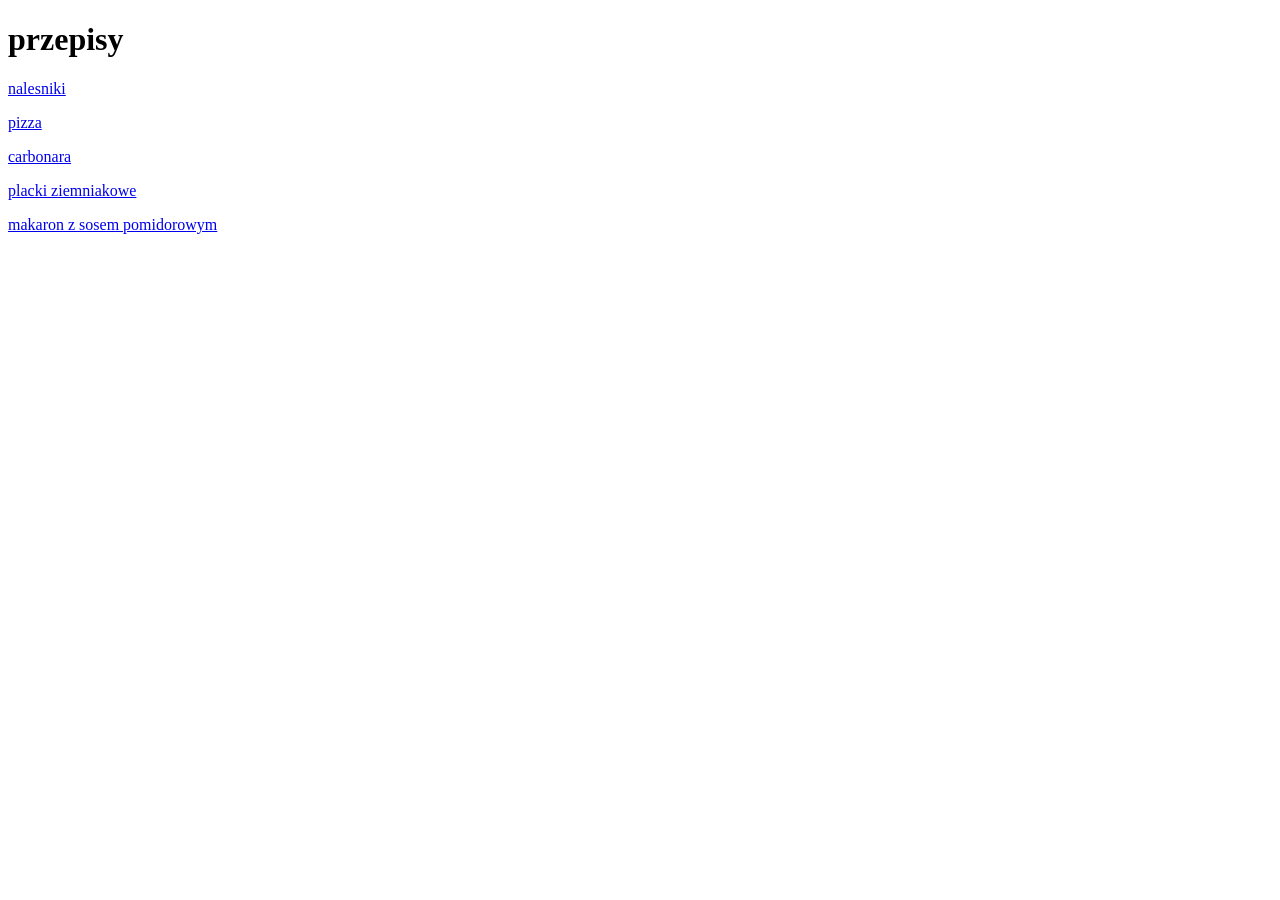
<file: index.html>
<!doctype html>
<html lang="en">
  <head>
    <meta charset="UTF-8" />
    <meta name="viewport" content="width=device-width, initial-scale=1.0" />
    <title>wybór przepisów</title>
  </head>
  <body>
    <h1>przepisy</h1>
    <a href="number1.html" class="button">nalesniki</a>
    <p><a href="number2.html" class="button">pizza</a></p>
    <p><a href="number3.html" class="button">carbonara</a></p>
    <p><a href="number4.html" class="button">placki ziemniakowe</a></p>
    <p><a href="number5.html" class="button">makaron z sosem pomidorowym</a></p>
  </body>
</html>
</file>
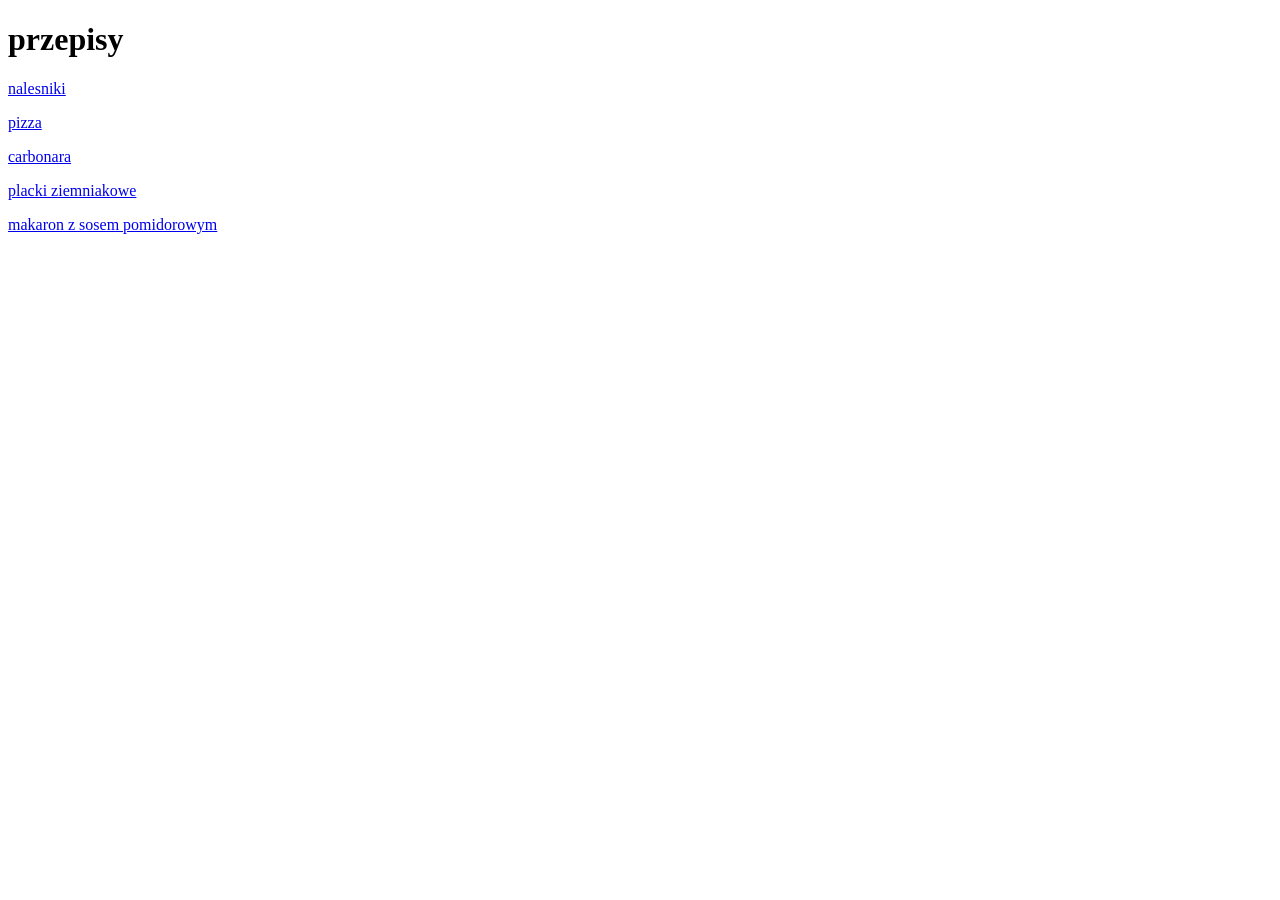
<file: hub.html>
<!doctype html>
<html lang="en">
  <head>
    <meta charset="UTF-8" />
    <meta name="viewport" content="width=device-width, initial-scale=1.0" />
    <title>wybór przepisów</title>
  </head>
  <body>
    <h1>przepisy</h1>
    <a href="number1.html" class="button">nalesniki</a>
    <p><a href="number2.html" class="button">pizza</a></p>
    <p><a href="number3.html" class="button">carbonara</a></p>
    <p><a href="number4.html" class="button">placki ziemniakowe</a></p>
    <p><a href="number5.html" class="button">makaron z sosem pomidorowym</a></p>
  </body>
</html>
</file>
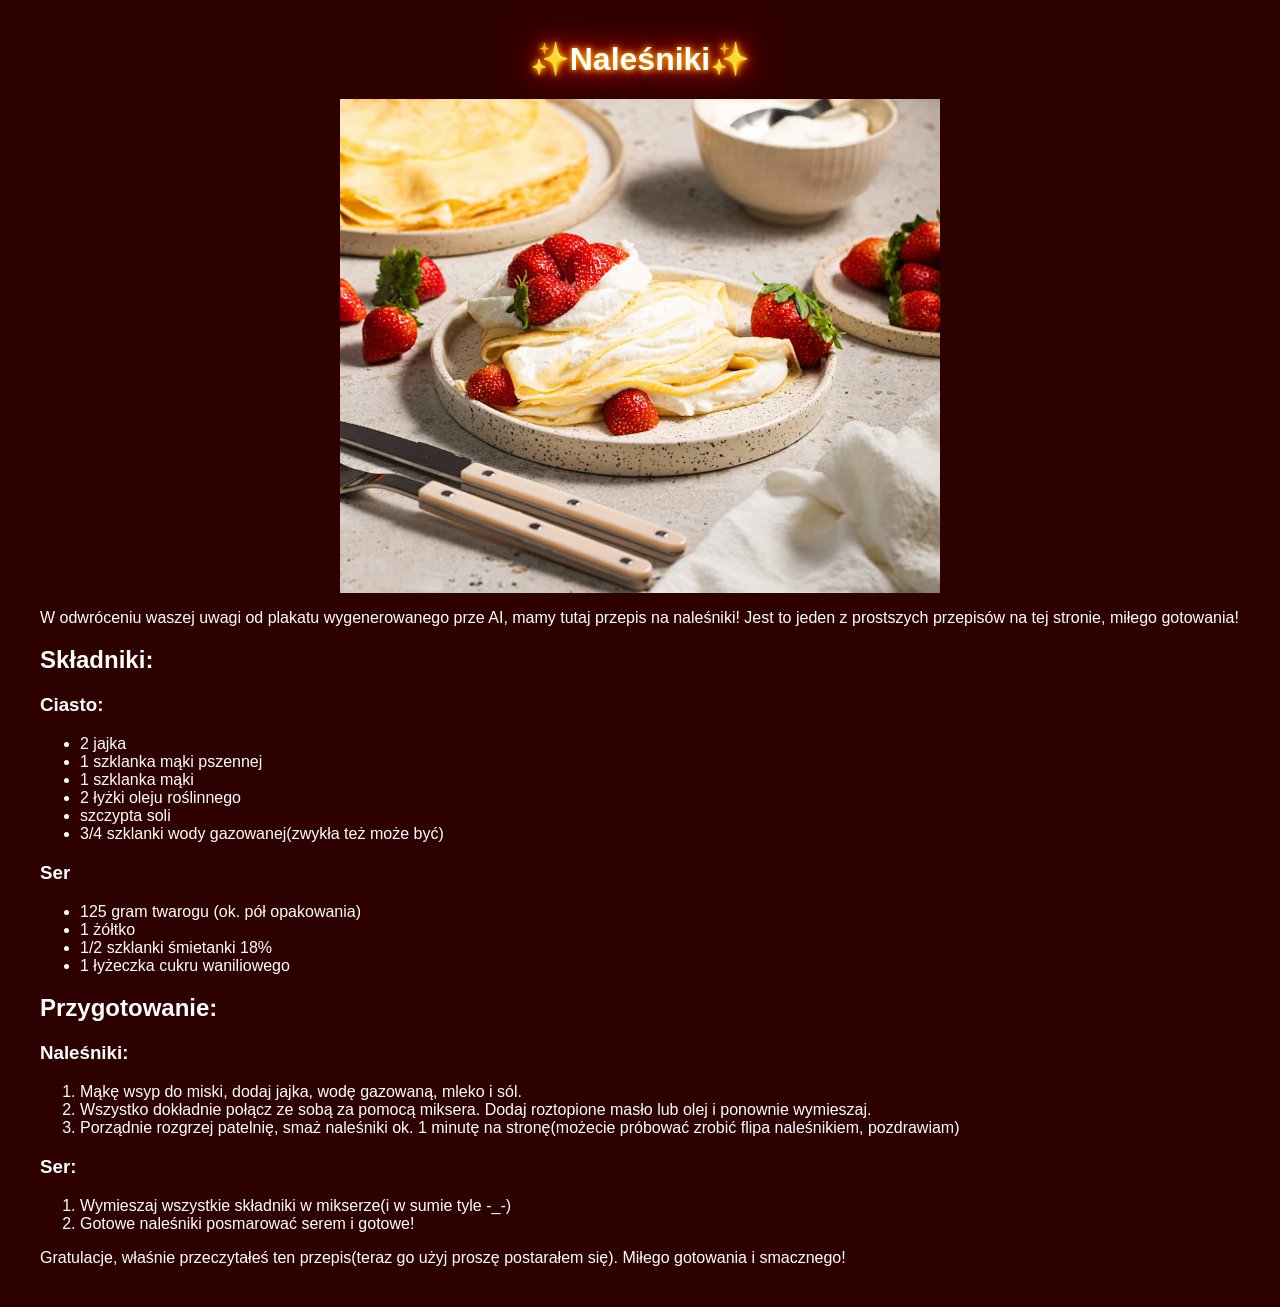
<file: number1.html>
<!doctype html>
<html lang="pl">
  <head>
    <meta charset="UTF-8" />
    <title>Naleśniki</title>
    <meta name="viewport" content="width=device-width, initial-scale=1.0" />
    <link rel="stylesheet" href="css.css" />
  </head>
  <body>
    <h1 class="fire">✨Naleśniki✨</h1>

    <img src="images/naleśniki.jpg" alt="naleśniki" />

    <p>
      W odwróceniu waszej uwagi od plakatu wygenerowanego prze AI, mamy tutaj
      przepis na naleśniki! Jest to jeden z prostszych przepisów na tej stronie,
      miłego gotowania!
    </p>

    <h2>Składniki:</h2>
    <h3>Ciasto:</h3>
    <ul>
      <li>2 jajka</li>
      <li>1 szklanka mąki pszennej</li>
      <li>1 szklanka mąki</li>
      <li>2 łyżki oleju roślinnego</li>
      <li>szczypta soli</li>
      <li>3/4 szklanki wody gazowanej(zwykła też może być)</li>
    </ul>
    <h3>Ser</h3>
    <ul>
      <li>125 gram twarogu (ok. pół opakowania)</li>
      <li>1 żółtko</li>
      <li>1/2 szklanki śmietanki 18%</li>
      <li>1 łyżeczka cukru waniliowego</li>
    </ul>

    <h2>Przygotowanie:</h2>
    <h3>Naleśniki:</h3>
    <ol>
      <li>Mąkę wsyp do miski, dodaj jajka, wodę gazowaną, mleko i sól.</li>
      <li>
        Wszystko dokładnie połącz ze sobą za pomocą miksera. Dodaj roztopione
        masło lub olej i ponownie wymieszaj.
      </li>
      <li>
        Porządnie rozgrzej patelnię, smaż naleśniki ok. 1 minutę na
        stronę(możecie próbować zrobić flipa naleśnikiem, pozdrawiam)
      </li>
    </ol>
    <h3>Ser:</h3>
    <ol>
      <li>Wymieszaj wszystkie składniki w mikserze(i w sumie tyle -_-)</li>
      <li>Gotowe naleśniki posmarować serem i gotowe!</li>
    </ol>
    <p>
      Gratulacje, właśnie przeczytałeś ten przepis(teraz go użyj proszę
      postarałem się). Miłego gotowania i smacznego!
    </p>
  </body>
</html>
</file>
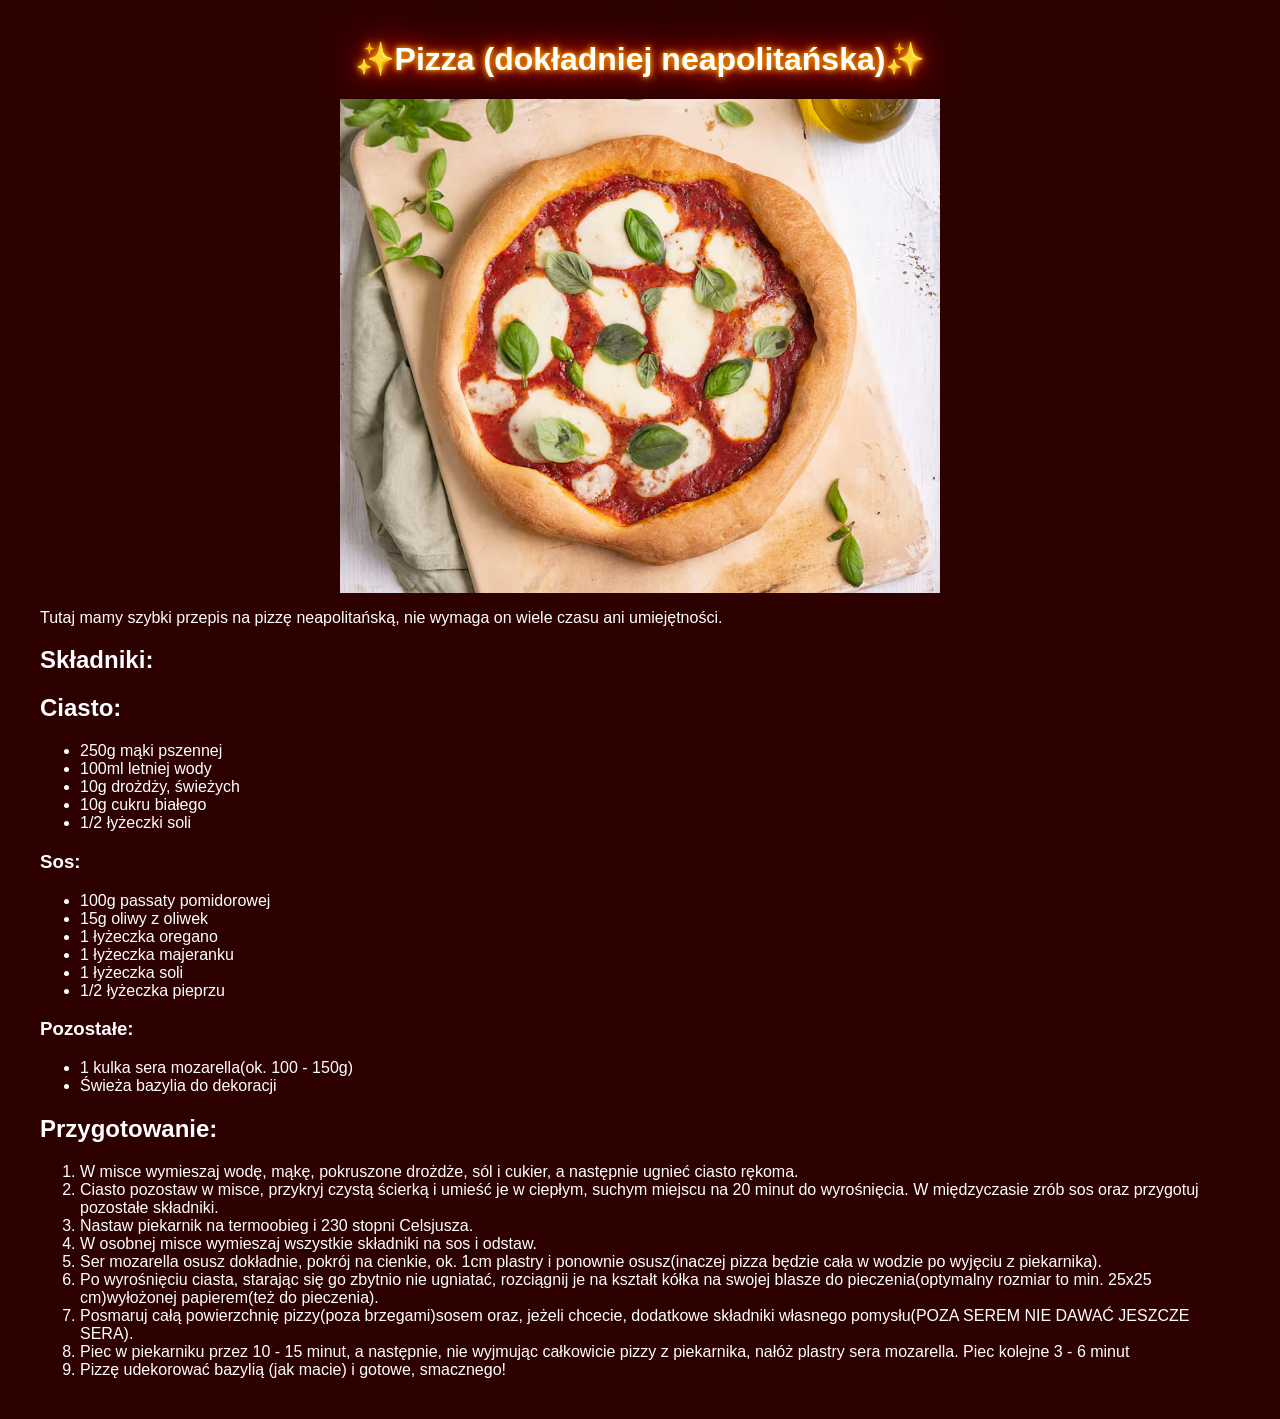
<file: number2.html>
<!doctype html>
<html lang="pl">
  <head>
    <meta charset="UTF-8" />
    <meta name="viewport" content="width=device-width, initial-scale=1.0" />
    <title>Pizza Neapolitańska</title>
    <link rel="stylesheet" href="css.css" />
  </head>
  <body>
    <h1 class="fire">✨Pizza (dokładniej neapolitańska)✨</h1>

    <img src="images/pizza.jpg" alt="PIZZA" />

    <p>
      Tutaj mamy szybki przepis na pizzę neapolitańską, nie wymaga on wiele
      czasu ani umiejętności.
    </p>
    <h2>Składniki:</h2>
    <h2>Ciasto:</h2>
    <ul>
      <li>250g mąki pszennej</li>
      <li>100ml letniej wody</li>
      <li>10g drożdży, świeżych</li>
      <li>10g cukru białego</li>
      <li>1/2 łyżeczki soli</li>
    </ul>
    <h3>Sos:</h3>
    <ul>
      <li>100g passaty pomidorowej</li>
      <li>15g oliwy z oliwek</li>
      <li>1 łyżeczka oregano</li>
      <li>1 łyżeczka majeranku</li>
      <li>1 łyżeczka soli</li>
      <li>1/2 łyżeczka pieprzu</li>
    </ul>
    <h3>Pozostałe:</h3>
    <ul>
      <li>1 kulka sera mozarella(ok. 100 - 150g)</li>
      <li>Świeża bazylia do dekoracji</li>
    </ul>
    <h2>Przygotowanie:</h2>
    <ol>
      <li>
        W misce wymieszaj wodę, mąkę, pokruszone drożdże, sól i cukier, a
        następnie ugnieć ciasto rękoma.
      </li>
      <li>
        Ciasto pozostaw w misce, przykryj czystą ścierką i umieść je w ciepłym,
        suchym miejscu na 20 minut do wyrośnięcia. W międzyczasie zrób sos oraz
        przygotuj pozostałe składniki.
      </li>
      <li>Nastaw piekarnik na termoobieg i 230 stopni Celsjusza.</li>
      <li>W osobnej misce wymieszaj wszystkie składniki na sos i odstaw.</li>
      <li>
        Ser mozarella osusz dokładnie, pokrój na cienkie, ok. 1cm plastry i
        ponownie osusz(inaczej pizza będzie cała w wodzie po wyjęciu z
        piekarnika).
      </li>
      <li>
        Po wyrośnięciu ciasta, starając się go zbytnio nie ugniatać, rozciągnij
        je na kształt kółka na swojej blasze do pieczenia(optymalny rozmiar to
        min. 25x25 cm)wyłożonej papierem(też do pieczenia).
      </li>
      <li>
        Posmaruj całą powierzchnię pizzy(poza brzegami)sosem oraz, jeżeli
        chcecie, dodatkowe składniki własnego pomysłu(POZA SEREM NIE DAWAĆ
        JESZCZE SERA).
      </li>
      <li>
        Piec w piekarniku przez 10 - 15 minut, a następnie, nie wyjmując
        całkowicie pizzy z piekarnika, nałóż plastry sera mozarella. Piec
        kolejne 3 - 6 minut
      </li>
      <li>Pizzę udekorować bazylią (jak macie) i gotowe, smacznego!</li>
    </ol>
  </body>
</html>
</file>
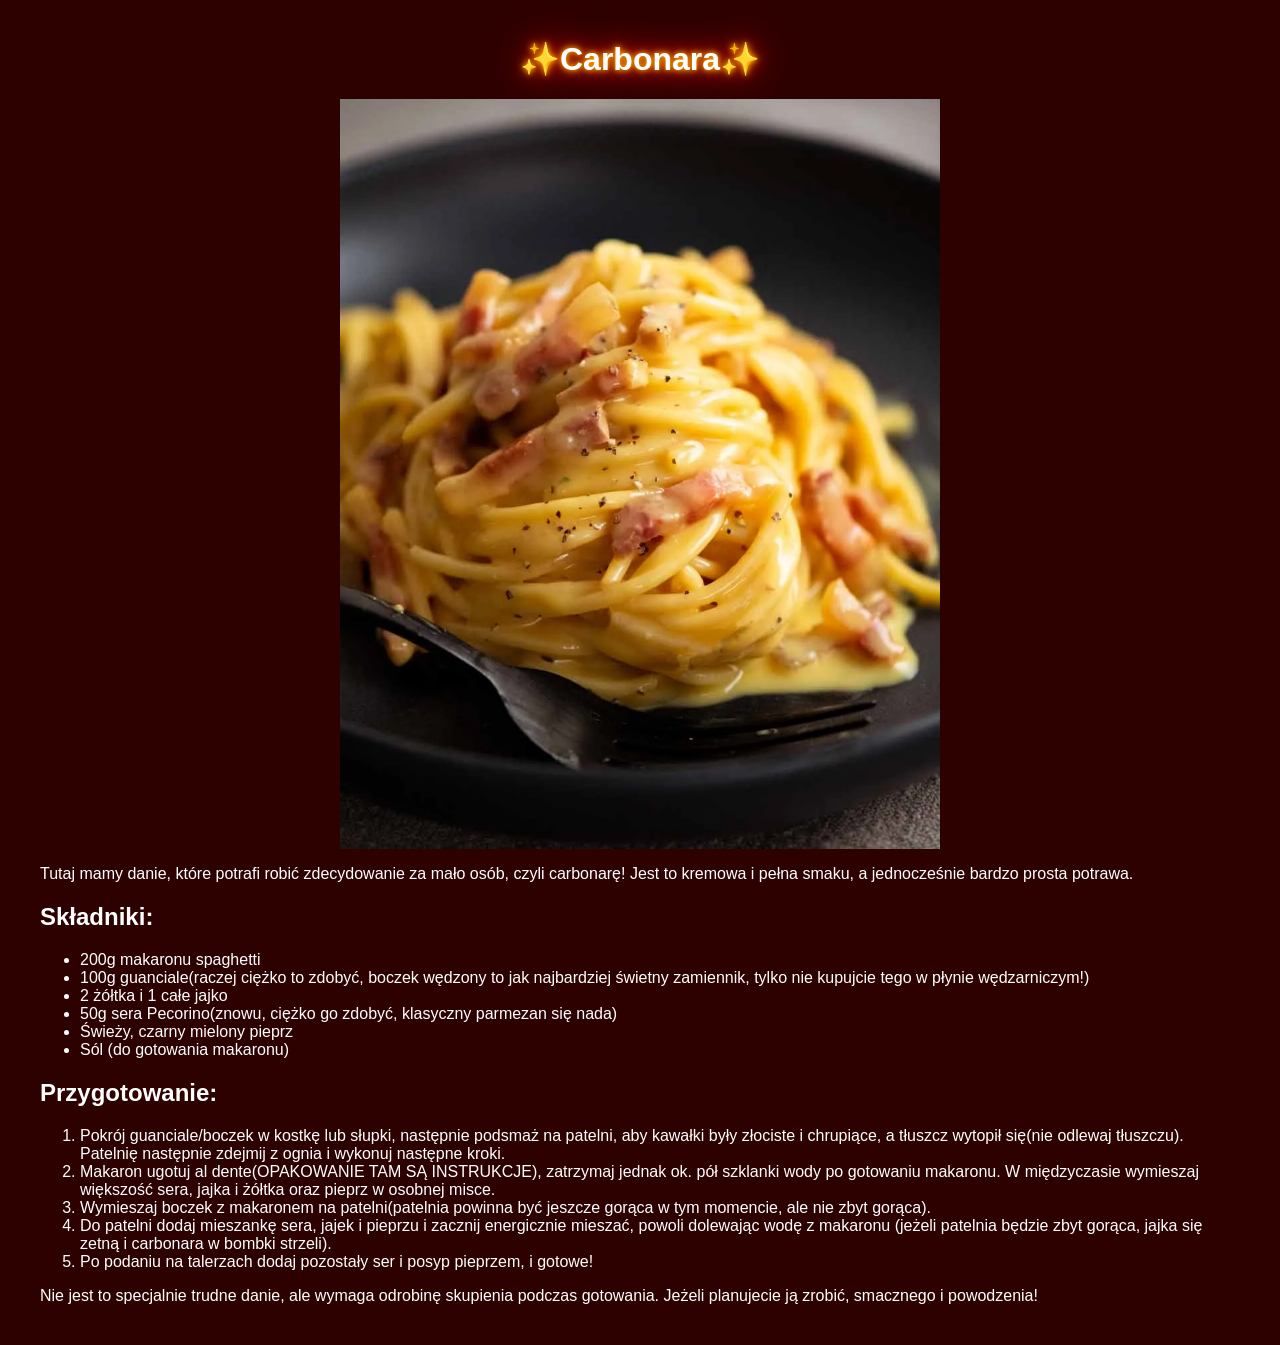
<file: number3.html>
<!doctype html>
<html lang="pl">
  <head>
    <meta charset="UTF-8" />
    <meta name="viewport" content="width=device-width, initial-scale=1.0" />
    <title>Carbonara</title>
    <link rel="stylesheet" href="css.css" />
  </head>
  <body>
    <h1 class="fire">✨Carbonara✨</h1>
    <img src="images/carbonara.jpg" alt="carbonara" />
    <p>
      Tutaj mamy danie, które potrafi robić zdecydowanie za mało osób, czyli
      carbonarę! Jest to kremowa i pełna smaku, a jednocześnie bardzo prosta
      potrawa.
    </p>
    <h2>Składniki:</h2>
    <ul>
      <li>200g makaronu spaghetti</li>
      <li>
        100g guanciale(raczej ciężko to zdobyć, boczek wędzony to jak
        najbardziej świetny zamiennik, tylko nie kupujcie tego w płynie
        wędzarniczym!)
      </li>
      <li>2 żółtka i 1 całe jajko</li>
      <li>
        50g sera Pecorino(znowu, ciężko go zdobyć, klasyczny parmezan się nada)
      </li>
      <li>Świeży, czarny mielony pieprz</li>
      <li>Sól (do gotowania makaronu)</li>
    </ul>
    <h2>Przygotowanie:</h2>
    <ol>
      <li>
        Pokrój guanciale/boczek w kostkę lub słupki, następnie podsmaż na
        patelni, aby kawałki były złociste i chrupiące, a tłuszcz wytopił
        się(nie odlewaj tłuszczu). Patelnię następnie zdejmij z ognia i wykonuj
        następne kroki.
      </li>
      <li>
        Makaron ugotuj al dente(OPAKOWANIE TAM SĄ INSTRUKCJE), zatrzymaj jednak
        ok. pół szklanki wody po gotowaniu makaronu. W międzyczasie wymieszaj
        większość sera, jajka i żółtka oraz pieprz w osobnej misce.
      </li>
      <li>
        Wymieszaj boczek z makaronem na patelni(patelnia powinna być jeszcze
        gorąca w tym momencie, ale nie zbyt gorąca).
      </li>
      <li>
        Do patelni dodaj mieszankę sera, jajek i pieprzu i zacznij energicznie
        mieszać, powoli dolewając wodę z makaronu (jeżeli patelnia będzie zbyt
        gorąca, jajka się zetną i carbonara w bombki strzeli).
      </li>
      <li>
        Po podaniu na talerzach dodaj pozostały ser i posyp pieprzem, i gotowe!
      </li>
    </ol>
    <p>
      Nie jest to specjalnie trudne danie, ale wymaga odrobinę skupienia podczas
      gotowania. Jeżeli planujecie ją zrobić, smacznego i powodzenia!
    </p>
  </body>
</html>
</file>
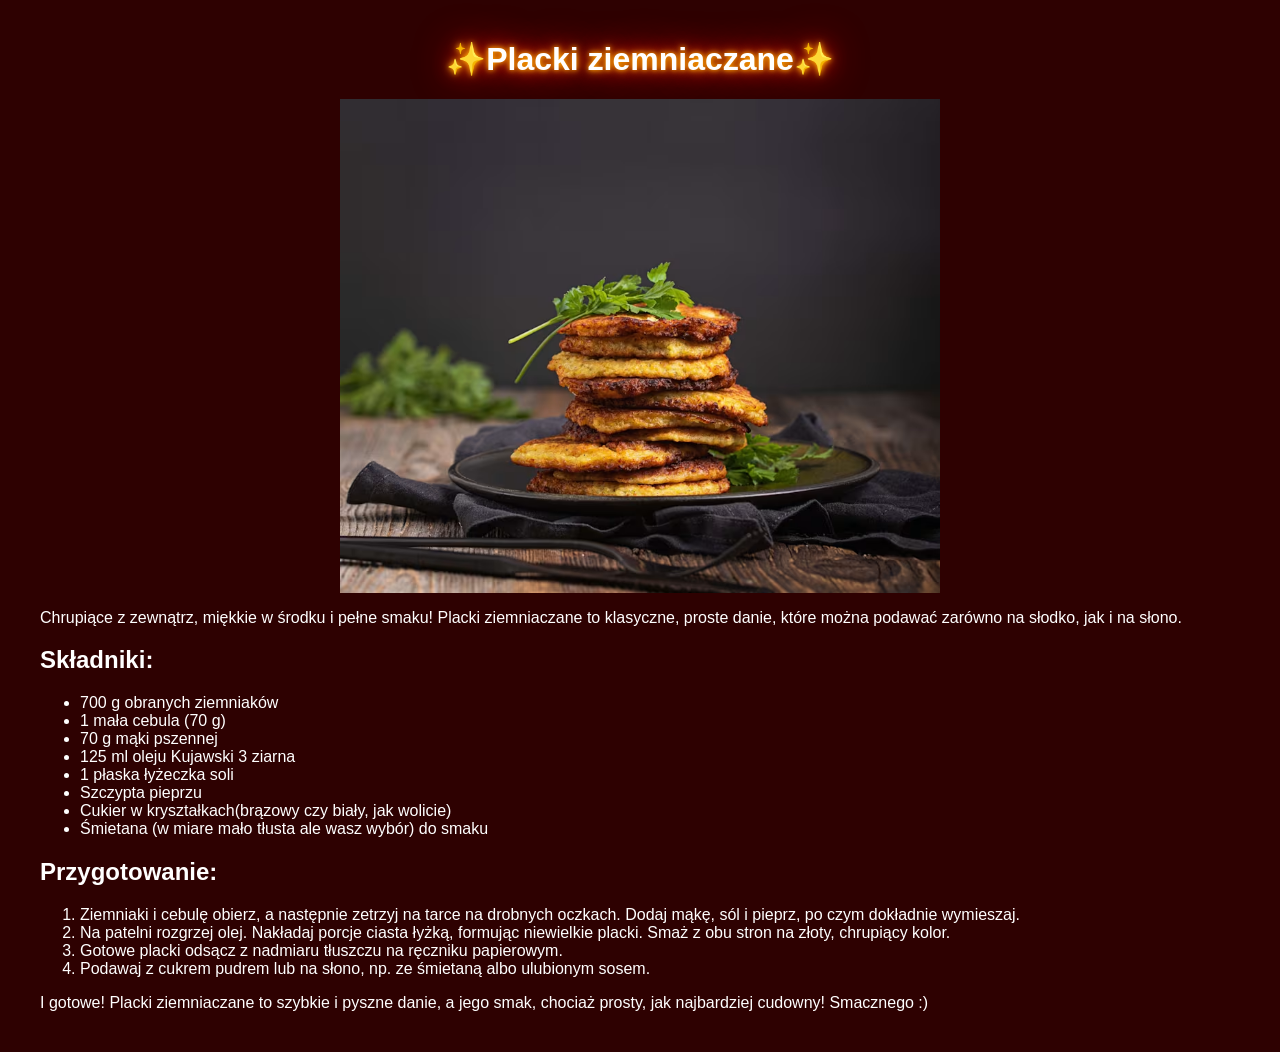
<file: number4.html>
<!doctype html>
<html lang="pl">
  <head>
    <meta charset="UTF-8" />
    <meta name="viewport" content="width=device-width, initial-scale=1.0" />
    <title>Placki ziemniaczane</title>
    <link rel="stylesheet" href="css.css" />
  </head>
  <body>
    <h1 class="fire">✨Placki ziemniaczane✨</h1>
    <img src="images/placki.jpg" alt="placki" />

    <p>
      Chrupiące z zewnątrz, miękkie w środku i pełne smaku! Placki ziemniaczane
      to klasyczne, proste danie, które można podawać zarówno na słodko, jak i
      na słono.
    </p>

    <h2>Składniki:</h2>
    <ul>
      <li>700 g obranych ziemniaków</li>
      <li>1 mała cebula (70 g)</li>
      <li>70 g mąki pszennej</li>
      <li>125 ml oleju Kujawski 3 ziarna</li>
      <li>1 płaska łyżeczka soli</li>
      <li>Szczypta pieprzu</li>
      <li>Cukier w kryształkach(brązowy czy biały, jak wolicie)</li>
      <li>Śmietana (w miare mało tłusta ale wasz wybór) do smaku</li>
    </ul>

    <h2>Przygotowanie:</h2>
    <ol>
      <li>
        Ziemniaki i cebulę obierz, a następnie zetrzyj na tarce na drobnych
        oczkach. Dodaj mąkę, sól i pieprz, po czym dokładnie wymieszaj.
      </li>
      <li>
        Na patelni rozgrzej olej. Nakładaj porcje ciasta łyżką, formując
        niewielkie placki. Smaż z obu stron na złoty, chrupiący kolor.
      </li>
      <li>Gotowe placki odsącz z nadmiaru tłuszczu na ręczniku papierowym.</li>
      <li>
        Podawaj z cukrem pudrem lub na słono, np. ze śmietaną albo ulubionym
        sosem.
      </li>
    </ol>

    <p>
      I gotowe! Placki ziemniaczane to szybkie i pyszne danie, a jego smak,
      chociaż prosty, jak najbardziej cudowny! Smacznego :)
    </p>
  </body>
</html>
</file>
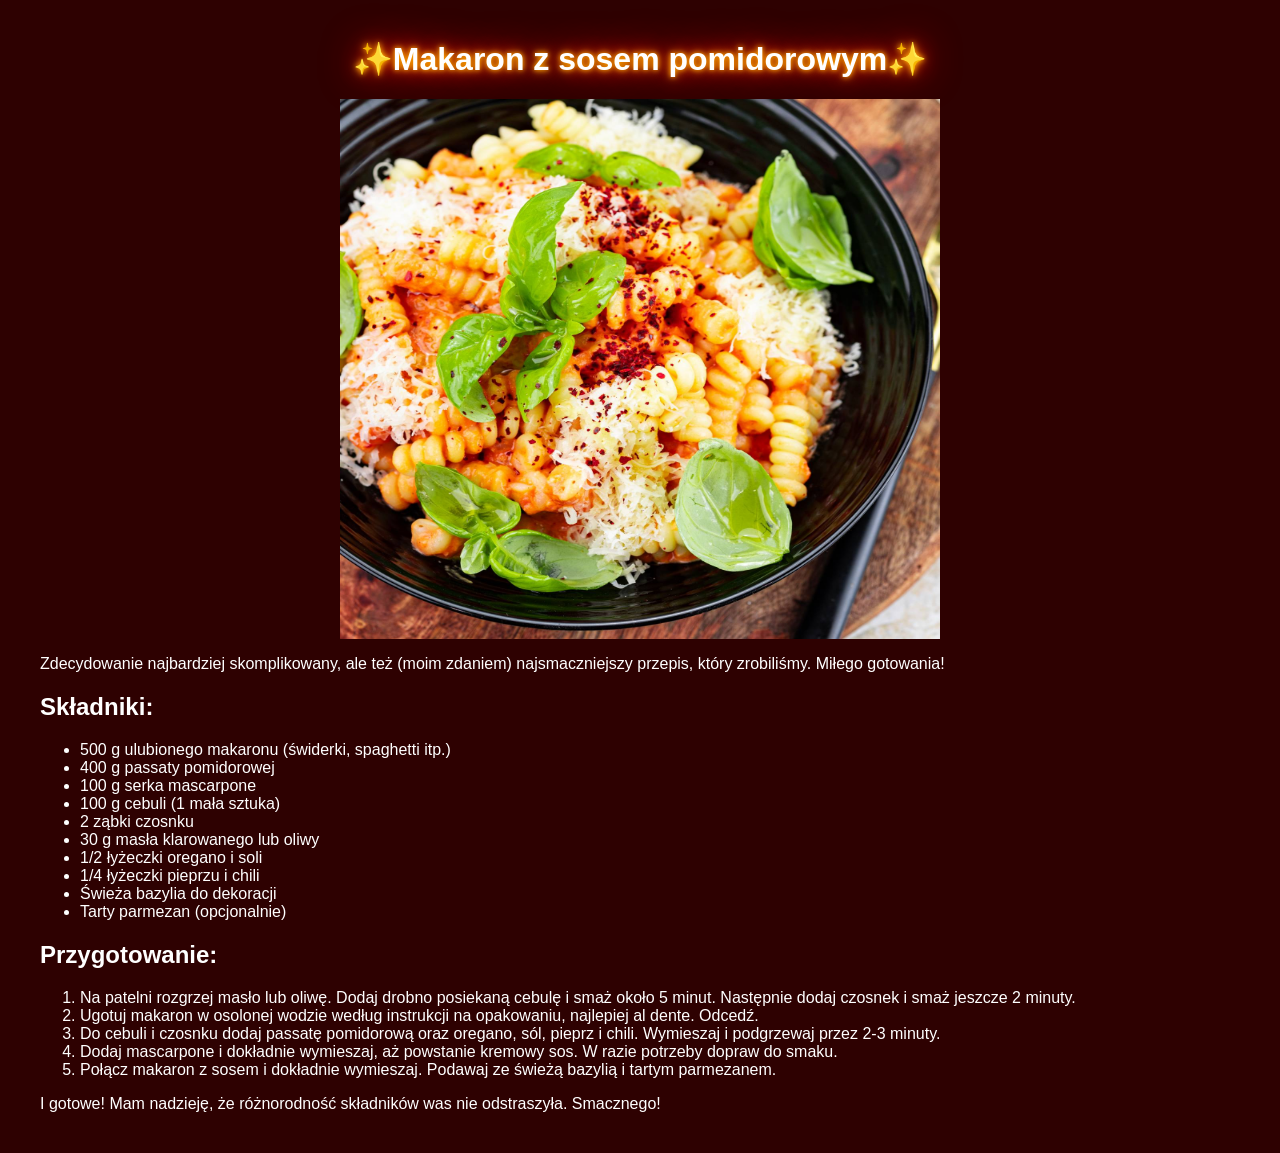
<file: number5.html>
<!doctype html>
<html lang="pl">
  <head>
    <meta charset="UTF-8" />
    <meta name="viewport" content="width=device-width, initial-scale=1.0" />
    <title>Makaron z sosem pomidorowym</title>
    <link rel="stylesheet" href="css.css" />
  </head>
  <body>
    <h1 class="fire">✨Makaron z sosem pomidorowym✨</h1>

    <img
      src="images/makaron.jpg"
      alt="toż to makaron"
      width="540"
      height="540"
    />

    <p>
      Zdecydowanie najbardziej skomplikowany, ale też (moim zdaniem)
      najsmaczniejszy przepis, który zrobiliśmy. Miłego gotowania!
    </p>

    <h2>Składniki:</h2>
    <ul>
      <li>500 g ulubionego makaronu (świderki, spaghetti itp.)</li>
      <li>400 g passaty pomidorowej</li>
      <li>100 g serka mascarpone</li>
      <li>100 g cebuli (1 mała sztuka)</li>
      <li>2 ząbki czosnku</li>
      <li>30 g masła klarowanego lub oliwy</li>
      <li>1/2 łyżeczki oregano i soli</li>
      <li>1/4 łyżeczki pieprzu i chili</li>
      <li>Świeża bazylia do dekoracji</li>
      <li>Tarty parmezan (opcjonalnie)</li>
    </ul>

    <h2>Przygotowanie:</h2>
    <ol>
      <li>
        Na patelni rozgrzej masło lub oliwę. Dodaj drobno posiekaną cebulę i
        smaż około 5 minut. Następnie dodaj czosnek i smaż jeszcze 2 minuty.
      </li>
      <li>
        Ugotuj makaron w osolonej wodzie według instrukcji na opakowaniu,
        najlepiej al dente. Odcedź.
      </li>
      <li>
        Do cebuli i czosnku dodaj passatę pomidorową oraz oregano, sól, pieprz i
        chili. Wymieszaj i podgrzewaj przez 2-3 minuty.
      </li>
      <li>
        Dodaj mascarpone i dokładnie wymieszaj, aż powstanie kremowy sos. W
        razie potrzeby dopraw do smaku.
      </li>
      <li>
        Połącz makaron z sosem i dokładnie wymieszaj. Podawaj ze świeżą bazylią
        i tartym parmezanem.
      </li>
    </ol>

    <p>
      I gotowe! Mam nadzieję, że różnorodność składników was nie odstraszyła.
      Smacznego!
    </p>
  </body>
</html>
</file>
<file: css.css>
body {
  color: white;
  background-color: #2e0101;
  font-family: Arial;
  margin: 40px;
}

h1 {
  color: white;
  text-align: center;
}

h2 {
  color: white;
}

h3 {
  color: white;
}
.fire {
  color: #fff;
  text-align: center;
  text-shadow:
    0 0 5px orange,
    0 0 10px orange,
    0 0 20px red,
    0 0 40px red;
}
.fire {
  color: white;
  text-align: center;
  animation: plomien 1s infinite alternate;
}

@keyframes plomien {
  from {
    text-shadow:
      0 0 5px orange,
      0 0 10px red;
  }

  to {
    text-shadow:
      0 0 10px yellow,
      0 0 20px orange,
      0 0 35px red;
  }
}
img {
  display: block;
  margin: auto;
  width: 50%;
}
</file>
